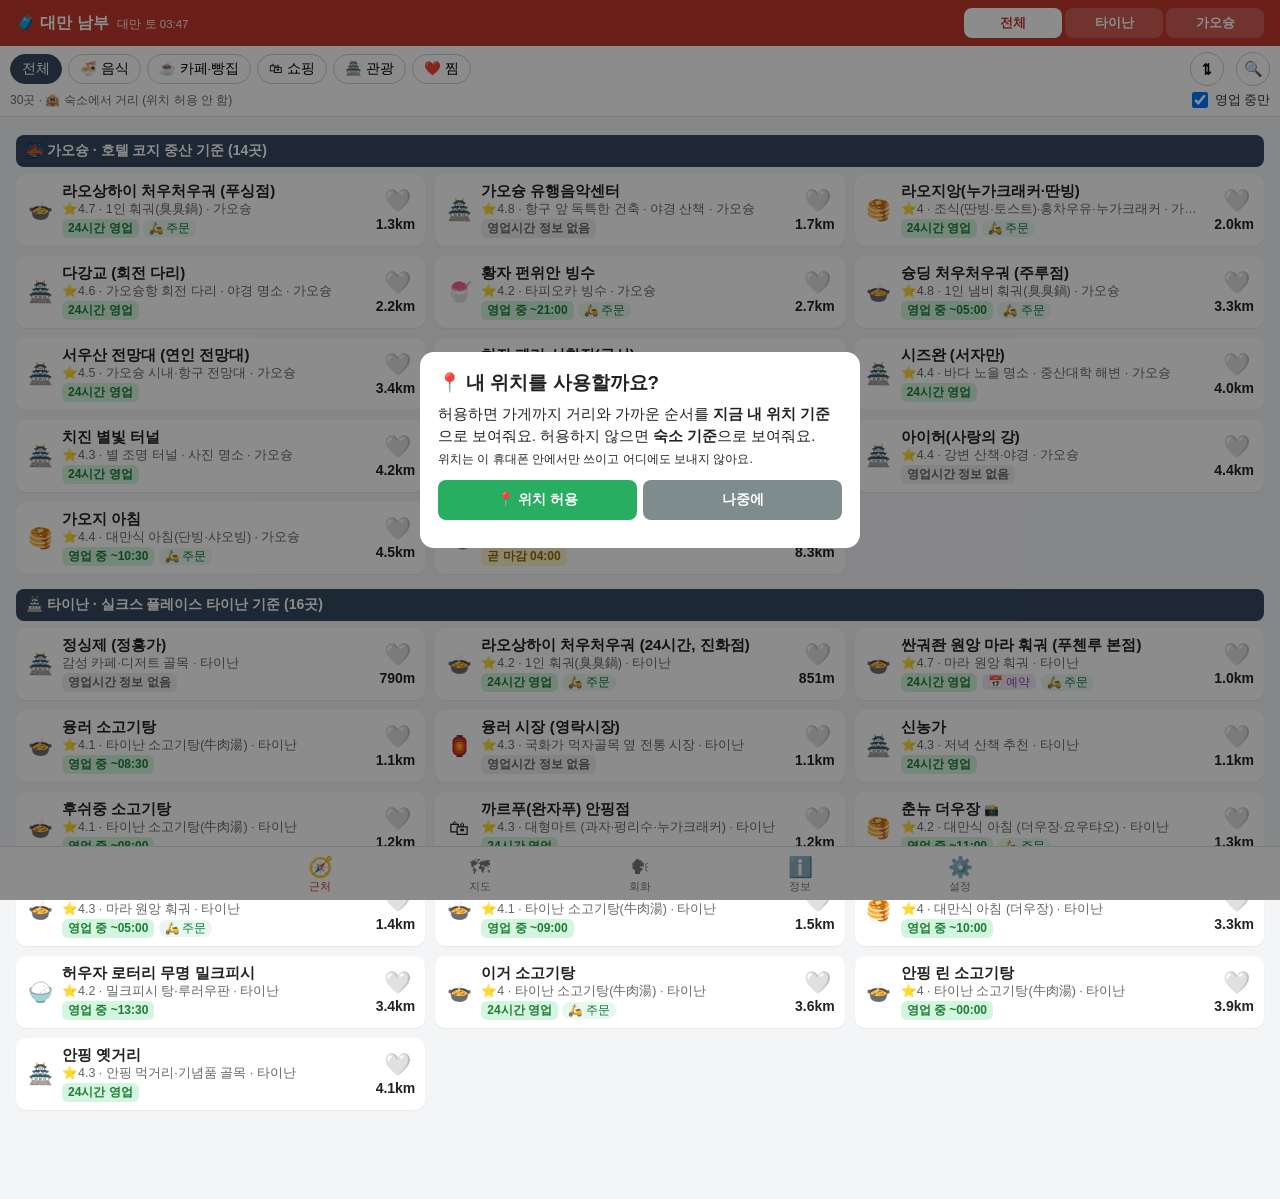
<file: index.html>
<!doctype html>
<html lang="ko">
<head>
<meta charset="utf-8">
<meta name="viewport" content="width=device-width, initial-scale=1, viewport-fit=cover">
<meta name="theme-color" content="#c0392b">
<meta name="robots" content="noindex, nofollow">
<title>대만 남부 여행 (타이난·가오슝)</title>
<link rel="manifest" href="manifest.json">
<link rel="icon" href="icon-192.png">
<link rel="apple-touch-icon" href="icon-192.png">
<link rel="stylesheet" href="lib/leaflet.css?v=202611130543">
<link rel="stylesheet" href="style.css?v=202611130543">
</head>
<body>
<header id="top">
  <div class="toprow">
    <div class="title">🧳 대만 남부 <small id="clock"></small></div>
    <div class="seg" id="citySeg"><button data-city="전체" class="on">전체</button><button data-city="타이난">타이난</button><button data-city="가오슝">가오슝</button></div>
  </div>
  <div class="controls">
    <div class="chiprow">
      <div class="chips" id="typeChips">
        <button data-t="all" class="on">전체</button><button data-t="food">🍜 음식</button><button data-t="cafe">☕ 카페·빵집</button>
        <button data-t="shop">🛍 쇼핑</button><button data-t="sight">🏯 관광</button><button data-t="fav">❤️ 찜</button>
      </div>
      <button id="sortBtn" class="icon sortbtn" aria-label="정렬·필터">⇅</button><button id="qBtn" class="icon" aria-label="검색">🔍</button>
    </div>
    <input id="q" type="search" class="hidden" placeholder="가게 이름·음식 검색 (한글/중문)">
    <div class="row2">
      <button id="subSel" class="subsel hidden" aria-label="세부 종류 고르기"></button>
      <div class="refline" id="refline"></div>
      <label class="sw mini"><input type="checkbox" id="openOnly" checked><span>영업 중만</span></label>
    </div>
  </div>
</header>

<main>
  <!-- 근처 -->
  <section id="tab-near" class="tab on">
    <div id="list"></div>
  </section>

  <!-- 지도 -->
  <section id="tab-map" class="tab"><div id="map"></div><div id="gmap" class="hidden"></div><button id="mapSwitch" class="mapsw">🇰🇷 구글 지도로 보기</button><button id="locBtn" class="fab">◎</button><div id="routeBar" class="routebar hidden"></div></section>


  <!-- 회화 -->
  <section id="tab-talk" class="tab">
    <h2>🗣 회화 카드</h2>
    <p class="hint" style="margin:0 10px">문장을 누르면 큰 글씨로 보여줘요. 점원·기사님께 화면을 보여주세요.</p>
    <div id="phraseList"></div>
    <div class="card">
      <b>✍ 직접 쓰기 (한국어 → 중국어)</b>
      <textarea id="koText" rows="3" placeholder="예: 이 메뉴에 고기가 들어가나요?"></textarea>
      <button class="btn green" id="papagoBtn">파파고로 번역하기</button>
      <p class="hint">파파고 화면이 열리면서 바로 번역돼요(대만식 번체). 결과를 복사해 아래에 붙여넣고 [크게 보기]를 누르면 큰 글씨로 보여줄 수 있어요.</p>
      <textarea id="zhText" rows="2" placeholder="번역된 중국어 붙여넣기"></textarea>
      <button class="btn dark" id="bigBtn">🔍 크게 보기</button>
    </div>
  </section>

  <!-- 정보 -->
  <section id="tab-info" class="tab"><div id="info">불러오는 중…</div></section>

  <!-- 설정 -->
  <section id="tab-set" class="tab">
    <h2>⚙️ 설정</h2>
    <div class="card">
      <label class="sw big"><input type="checkbox" id="locOn"><span>📍 내 위치 사용</span></label>
      <p class="hint">켜면 가게까지 거리·가까운 순서를 <b>지금 내 위치 기준</b>으로 보여줘요. 꺼져 있거나 위치를 허용하지 않으면 <b>숙소 기준</b>이에요. 타이난·가오슝 밖(출발 전 한국 등)에서는 자동으로 숙소 기준이에요.</p>
      <p class="hint" id="locState"></p>
    </div>
    <div class="card">
      <label class="sw big"><input type="checkbox" id="alertOn"><span>🔔 근처 알림 켜기</span></label>
      <p class="hint">‘📍 내 위치 사용’이 켜져 있을 때 <b id="radiusTxt">300m</b> 안에 <b>지금 영업 중인 곳</b>이 있으면 알려줘요. 같은 곳은 하루 한 번만 알려요.<br>⚠ 웹앱이라 <b>이 화면이 열려 있을 때만</b> 작동해요. 휴대폰 화면이 꺼지면 멈춰요.</p>
      <div class="setrow">반경
        <select id="radius"><option value="200">200m</option><option value="300" selected>300m</option><option value="500">500m</option></select>
      </div>
      <div class="setrow">알림 받을 종류</div>
      <label class="sw"><input type="checkbox" class="atype" value="food" checked><span>🍜 음식점</span></label>
      <label class="sw"><input type="checkbox" class="atype" value="cafe" checked><span>☕ 카페·디저트·빵집</span></label>
      <label class="sw"><input type="checkbox" class="atype" value="shop" checked><span>🛍 쇼핑·기념품</span></label>
      <label class="sw"><input type="checkbox" class="atype" value="sight" checked><span>🏯 관광지·야시장</span></label>
      <label class="sw"><input type="checkbox" id="wakeOn"><span>💡 화면 켜두기 (알림 계속 받기, 배터리 소모 큼)</span></label>
      <button id="testAlert" class="btn">테스트 알림 보내기</button>
      <p class="hint" id="permState"></p>
    </div>
    <div class="card">
      <b>🗺 지도</b>
      <div class="seg2" id="mapSeg"><button data-m="osm">무료 지도 (기본)</button><button data-m="google">구글 지도 (한국어)</button></div>
      <p class="hint" id="keyState"></p>
      <label class="sw"><input type="checkbox" id="poiOn"><span>주변 가게·건물도 표시 (누르면 이름·주소, 구글맵 연결)</span></label>
      <p class="hint">지도 탭은 항상 <b>무료 지도</b>로 열려요(사용량 0). 지도 왼쪽 위 <b>[🇰🇷 구글 지도로 보기]</b>를 누를 때만 구글 지도를 불러오고, 앱을 켜 둔 동안은 처음 한 번만 사용량이 생겨요(무료 범위 안). '주변 가게·건물 표시'는 구글 지도에서 적용돼요.</p>
    </div>
    <div class="card">
      <b>⏱ 미리보기 시각</b>
      <p class="hint">여행 전에 "그 시간에 어디가 열려 있나" 미리 볼 때만 바꾸세요. 여행 중에는 <b>지금</b>으로 두세요.</p>
      <select id="when" class="full"></select>
    </div>
    <div class="card">
      <b>🔠 글씨 크기</b>
      <div class="seg2" id="fontSeg"><button data-z="0.9">작게</button><button data-z="1">보통</button><button data-z="1.15">크게</button><button data-z="1.3">아주 크게</button></div>
      <p class="hint">화면은 두 손가락으로 벌리면 확대, 오므리면 축소돼요.</p>
    </div>
    <div class="card">
      <b>홈 화면에 추가</b>
      <p class="hint">안드로이드 크롬: 오른쪽 위 ⋮ → <b>홈 화면에 추가</b>(또는 앱 설치). 아이패드 사파리: 공유 버튼 → <b>홈 화면에 추가</b>. 한 번 열어두면 인터넷이 약해도 가게 정보는 볼 수 있어요(지도 배경은 인터넷 필요).</p>
    </div>
    <div class="card">
      <button id="resetAlerted" class="btn gray">오늘 받은 알림 기록 지우기</button>
      <p class="hint">데이터 기준: <span id="built"></span> (구글맵 영업상태·영업시간 확인) · 대만 식당은 부정기 휴무가 잦으니 방문 전 [구글맵 열기]로 한 번 더 확인하세요.</p>
    </div>
  </section>
</main>

<nav id="tabs">
  <button data-tab="near" class="on">🧭<span>근처</span></button>
  <button data-tab="map">🗺<span>지도</span></button>
  <button data-tab="talk">🗣<span>회화</span></button>
  <button data-tab="info">ℹ️<span>정보</span></button>
  <button data-tab="set">⚙️<span>설정</span></button>
</nav>

<div id="sheet" class="sheet hidden"><div class="sheet-in" id="sheetIn"></div></div>
<div id="taxi" class="taxi hidden"></div>
<div id="toast" class="toast hidden"></div>
<div id="locAsk" class="locAsk hidden"></div>
<div id="keyAsk" class="locAsk hidden"></div>
<button id="toTop" class="totop hidden" aria-label="맨 위로">⬆</button>
<div id="sortMenu" class="submenu hidden"><div class="subbox"></div></div>
<div id="subMenu" class="submenu hidden"><div class="subbox"></div></div>

<script src="lib/leaflet.js?v=202611130543"></script>
<script src="config.js?v=202611130543"></script>
<script src="phrases.js?v=202611130543"></script>
<script src="data.js?v=202611130543"></script>
<script src="app.js?v=202611130543"></script>
</body>
</html>
</file>
<file: lib/leaflet.css>
/* required styles */

.leaflet-pane,
.leaflet-tile,
.leaflet-marker-icon,
.leaflet-marker-shadow,
.leaflet-tile-container,
.leaflet-pane > svg,
.leaflet-pane > canvas,
.leaflet-zoom-box,
.leaflet-image-layer,
.leaflet-layer {
	position: absolute;
	left: 0;
	top: 0;
	}
.leaflet-container {
	overflow: hidden;
	}
.leaflet-tile,
.leaflet-marker-icon,
.leaflet-marker-shadow {
	-webkit-user-select: none;
	   -moz-user-select: none;
	        user-select: none;
	  -webkit-user-drag: none;
	}
/* Prevents IE11 from highlighting tiles in blue */
.leaflet-tile::selection {
	background: transparent;
}
/* Safari renders non-retina tile on retina better with this, but Chrome is worse */
.leaflet-safari .leaflet-tile {
	image-rendering: -webkit-optimize-contrast;
	}
/* hack that prevents hw layers "stretching" when loading new tiles */
.leaflet-safari .leaflet-tile-container {
	width: 1600px;
	height: 1600px;
	-webkit-transform-origin: 0 0;
	}
.leaflet-marker-icon,
.leaflet-marker-shadow {
	display: block;
	}
/* .leaflet-container svg: reset svg max-width decleration shipped in Joomla! (joomla.org) 3.x */
/* .leaflet-container img: map is broken in FF if you have max-width: 100% on tiles */
.leaflet-container .leaflet-overlay-pane svg {
	max-width: none !important;
	max-height: none !important;
	}
.leaflet-container .leaflet-marker-pane img,
.leaflet-container .leaflet-shadow-pane img,
.leaflet-container .leaflet-tile-pane img,
.leaflet-container img.leaflet-image-layer,
.leaflet-container .leaflet-tile {
	max-width: none !important;
	max-height: none !important;
	width: auto;
	padding: 0;
	}

.leaflet-container img.leaflet-tile {
	/* See: https://bugs.chromium.org/p/chromium/issues/detail?id=600120 */
	mix-blend-mode: plus-lighter;
}

.leaflet-container.leaflet-touch-zoom {
	-ms-touch-action: pan-x pan-y;
	touch-action: pan-x pan-y;
	}
.leaflet-container.leaflet-touch-drag {
	-ms-touch-action: pinch-zoom;
	/* Fallback for FF which doesn't support pinch-zoom */
	touch-action: none;
	touch-action: pinch-zoom;
}
.leaflet-container.leaflet-touch-drag.leaflet-touch-zoom {
	-ms-touch-action: none;
	touch-action: none;
}
.leaflet-container {
	-webkit-tap-highlight-color: transparent;
}
.leaflet-container a {
	-webkit-tap-highlight-color: rgba(51, 181, 229, 0.4);
}
.leaflet-tile {
	filter: inherit;
	visibility: hidden;
	}
.leaflet-tile-loaded {
	visibility: inherit;
	}
.leaflet-zoom-box {
	width: 0;
	height: 0;
	-moz-box-sizing: border-box;
	     box-sizing: border-box;
	z-index: 800;
	}
/* workaround for https://bugzilla.mozilla.org/show_bug.cgi?id=888319 */
.leaflet-overlay-pane svg {
	-moz-user-select: none;
	}

.leaflet-pane         { z-index: 400; }

.leaflet-tile-pane    { z-index: 200; }
.leaflet-overlay-pane { z-index: 400; }
.leaflet-shadow-pane  { z-index: 500; }
.leaflet-marker-pane  { z-index: 600; }
.leaflet-tooltip-pane   { z-index: 650; }
.leaflet-popup-pane   { z-index: 700; }

.leaflet-map-pane canvas { z-index: 100; }
.leaflet-map-pane svg    { z-index: 200; }

.leaflet-vml-shape {
	width: 1px;
	height: 1px;
	}
.lvml {
	behavior: url(#default#VML);
	display: inline-block;
	position: absolute;
	}


/* control positioning */

.leaflet-control {
	position: relative;
	z-index: 800;
	pointer-events: visiblePainted; /* IE 9-10 doesn't have auto */
	pointer-events: auto;
	}
.leaflet-top,
.leaflet-bottom {
	position: absolute;
	z-index: 1000;
	pointer-events: none;
	}
.leaflet-top {
	top: 0;
	}
.leaflet-right {
	right: 0;
	}
.leaflet-bottom {
	bottom: 0;
	}
.leaflet-left {
	left: 0;
	}
.leaflet-control {
	float: left;
	clear: both;
	}
.leaflet-right .leaflet-control {
	float: right;
	}
.leaflet-top .leaflet-control {
	margin-top: 10px;
	}
.leaflet-bottom .leaflet-control {
	margin-bottom: 10px;
	}
.leaflet-left .leaflet-control {
	margin-left: 10px;
	}
.leaflet-right .leaflet-control {
	margin-right: 10px;
	}


/* zoom and fade animations */

.leaflet-fade-anim .leaflet-popup {
	opacity: 0;
	-webkit-transition: opacity 0.2s linear;
	   -moz-transition: opacity 0.2s linear;
	        transition: opacity 0.2s linear;
	}
.leaflet-fade-anim .leaflet-map-pane .leaflet-popup {
	opacity: 1;
	}
.leaflet-zoom-animated {
	-webkit-transform-origin: 0 0;
	    -ms-transform-origin: 0 0;
	        transform-origin: 0 0;
	}
svg.leaflet-zoom-animated {
	will-change: transform;
}

.leaflet-zoom-anim .leaflet-zoom-animated {
	-webkit-transition: -webkit-transform 0.25s cubic-bezier(0,0,0.25,1);
	   -moz-transition:    -moz-transform 0.25s cubic-bezier(0,0,0.25,1);
	        transition:         transform 0.25s cubic-bezier(0,0,0.25,1);
	}
.leaflet-zoom-anim .leaflet-tile,
.leaflet-pan-anim .leaflet-tile {
	-webkit-transition: none;
	   -moz-transition: none;
	        transition: none;
	}

.leaflet-zoom-anim .leaflet-zoom-hide {
	visibility: hidden;
	}


/* cursors */

.leaflet-interactive {
	cursor: pointer;
	}
.leaflet-grab {
	cursor: -webkit-grab;
	cursor:    -moz-grab;
	cursor:         grab;
	}
.leaflet-crosshair,
.leaflet-crosshair .leaflet-interactive {
	cursor: crosshair;
	}
.leaflet-popup-pane,
.leaflet-control {
	cursor: auto;
	}
.leaflet-dragging .leaflet-grab,
.leaflet-dragging .leaflet-grab .leaflet-interactive,
.leaflet-dragging .leaflet-marker-draggable {
	cursor: move;
	cursor: -webkit-grabbing;
	cursor:    -moz-grabbing;
	cursor:         grabbing;
	}

/* marker & overlays interactivity */
.leaflet-marker-icon,
.leaflet-marker-shadow,
.leaflet-image-layer,
.leaflet-pane > svg path,
.leaflet-tile-container {
	pointer-events: none;
	}

.leaflet-marker-icon.leaflet-interactive,
.leaflet-image-layer.leaflet-interactive,
.leaflet-pane > svg path.leaflet-interactive,
svg.leaflet-image-layer.leaflet-interactive path {
	pointer-events: visiblePainted; /* IE 9-10 doesn't have auto */
	pointer-events: auto;
	}

/* visual tweaks */

.leaflet-container {
	background: #ddd;
	outline-offset: 1px;
	}
.leaflet-container a {
	color: #0078A8;
	}
.leaflet-zoom-box {
	border: 2px dotted #38f;
	background: rgba(255,255,255,0.5);
	}


/* general typography */
.leaflet-container {
	font-family: "Helvetica Neue", Arial, Helvetica, sans-serif;
	font-size: 12px;
	font-size: 0.75rem;
	line-height: 1.5;
	}


/* general toolbar styles */

.leaflet-bar {
	box-shadow: 0 1px 5px rgba(0,0,0,0.65);
	border-radius: 4px;
	}
.leaflet-bar a {
	background-color: #fff;
	border-bottom: 1px solid #ccc;
	width: 26px;
	height: 26px;
	line-height: 26px;
	display: block;
	text-align: center;
	text-decoration: none;
	color: black;
	}
.leaflet-bar a,
.leaflet-control-layers-toggle {
	background-position: 50% 50%;
	background-repeat: no-repeat;
	display: block;
	}
.leaflet-bar a:hover,
.leaflet-bar a:focus {
	background-color: #f4f4f4;
	}
.leaflet-bar a:first-child {
	border-top-left-radius: 4px;
	border-top-right-radius: 4px;
	}
.leaflet-bar a:last-child {
	border-bottom-left-radius: 4px;
	border-bottom-right-radius: 4px;
	border-bottom: none;
	}
.leaflet-bar a.leaflet-disabled {
	cursor: default;
	background-color: #f4f4f4;
	color: #bbb;
	}

.leaflet-touch .leaflet-bar a {
	width: 30px;
	height: 30px;
	line-height: 30px;
	}
.leaflet-touch .leaflet-bar a:first-child {
	border-top-left-radius: 2px;
	border-top-right-radius: 2px;
	}
.leaflet-touch .leaflet-bar a:last-child {
	border-bottom-left-radius: 2px;
	border-bottom-right-radius: 2px;
	}

/* zoom control */

.leaflet-control-zoom-in,
.leaflet-control-zoom-out {
	font: bold 18px 'Lucida Console', Monaco, monospace;
	text-indent: 1px;
	}

.leaflet-touch .leaflet-control-zoom-in, .leaflet-touch .leaflet-control-zoom-out  {
	font-size: 22px;
	}


/* layers control */

.leaflet-control-layers {
	box-shadow: 0 1px 5px rgba(0,0,0,0.4);
	background: #fff;
	border-radius: 5px;
	}
.leaflet-control-layers-toggle {
	background-image: url(images/layers.png);
	width: 36px;
	height: 36px;
	}
.leaflet-retina .leaflet-control-layers-toggle {
	background-image: url(images/layers-2x.png);
	background-size: 26px 26px;
	}
.leaflet-touch .leaflet-control-layers-toggle {
	width: 44px;
	height: 44px;
	}
.leaflet-control-layers .leaflet-control-layers-list,
.leaflet-control-layers-expanded .leaflet-control-layers-toggle {
	display: none;
	}
.leaflet-control-layers-expanded .leaflet-control-layers-list {
	display: block;
	position: relative;
	}
.leaflet-control-layers-expanded {
	padding: 6px 10px 6px 6px;
	color: #333;
	background: #fff;
	}
.leaflet-control-layers-scrollbar {
	overflow-y: scroll;
	overflow-x: hidden;
	padding-right: 5px;
	}
.leaflet-control-layers-selector {
	margin-top: 2px;
	position: relative;
	top: 1px;
	}
.leaflet-control-layers label {
	display: block;
	font-size: 13px;
	font-size: 1.08333em;
	}
.leaflet-control-layers-separator {
	height: 0;
	border-top: 1px solid #ddd;
	margin: 5px -10px 5px -6px;
	}

/* Default icon URLs */
.leaflet-default-icon-path { /* used only in path-guessing heuristic, see L.Icon.Default */
	background-image: url(images/marker-icon.png);
	}


/* attribution and scale controls */

.leaflet-container .leaflet-control-attribution {
	background: #fff;
	background: rgba(255, 255, 255, 0.8);
	margin: 0;
	}
.leaflet-control-attribution,
.leaflet-control-scale-line {
	padding: 0 5px;
	color: #333;
	line-height: 1.4;
	}
.leaflet-control-attribution a {
	text-decoration: none;
	}
.leaflet-control-attribution a:hover,
.leaflet-control-attribution a:focus {
	text-decoration: underline;
	}
.leaflet-attribution-flag {
	display: inline !important;
	vertical-align: baseline !important;
	width: 1em;
	height: 0.6669em;
	}
.leaflet-left .leaflet-control-scale {
	margin-left: 5px;
	}
.leaflet-bottom .leaflet-control-scale {
	margin-bottom: 5px;
	}
.leaflet-control-scale-line {
	border: 2px solid #777;
	border-top: none;
	line-height: 1.1;
	padding: 2px 5px 1px;
	white-space: nowrap;
	-moz-box-sizing: border-box;
	     box-sizing: border-box;
	background: rgba(255, 255, 255, 0.8);
	text-shadow: 1px 1px #fff;
	}
.leaflet-control-scale-line:not(:first-child) {
	border-top: 2px solid #777;
	border-bottom: none;
	margin-top: -2px;
	}
.leaflet-control-scale-line:not(:first-child):not(:last-child) {
	border-bottom: 2px solid #777;
	}

.leaflet-touch .leaflet-control-attribution,
.leaflet-touch .leaflet-control-layers,
.leaflet-touch .leaflet-bar {
	box-shadow: none;
	}
.leaflet-touch .leaflet-control-layers,
.leaflet-touch .leaflet-bar {
	border: 2px solid rgba(0,0,0,0.2);
	background-clip: padding-box;
	}


/* popup */

.leaflet-popup {
	position: absolute;
	text-align: center;
	margin-bottom: 20px;
	}
.leaflet-popup-content-wrapper {
	padding: 1px;
	text-align: left;
	border-radius: 12px;
	}
.leaflet-popup-content {
	margin: 13px 24px 13px 20px;
	line-height: 1.3;
	font-size: 13px;
	font-size: 1.08333em;
	min-height: 1px;
	}
.leaflet-popup-content p {
	margin: 17px 0;
	margin: 1.3em 0;
	}
.leaflet-popup-tip-container {
	width: 40px;
	height: 20px;
	position: absolute;
	left: 50%;
	margin-top: -1px;
	margin-left: -20px;
	overflow: hidden;
	pointer-events: none;
	}
.leaflet-popup-tip {
	width: 17px;
	height: 17px;
	padding: 1px;

	margin: -10px auto 0;
	pointer-events: auto;

	-webkit-transform: rotate(45deg);
	   -moz-transform: rotate(45deg);
	    -ms-transform: rotate(45deg);
	        transform: rotate(45deg);
	}
.leaflet-popup-content-wrapper,
.leaflet-popup-tip {
	background: white;
	color: #333;
	box-shadow: 0 3px 14px rgba(0,0,0,0.4);
	}
.leaflet-container a.leaflet-popup-close-button {
	position: absolute;
	top: 0;
	right: 0;
	border: none;
	text-align: center;
	width: 24px;
	height: 24px;
	font: 16px/24px Tahoma, Verdana, sans-serif;
	color: #757575;
	text-decoration: none;
	background: transparent;
	}
.leaflet-container a.leaflet-popup-close-button:hover,
.leaflet-container a.leaflet-popup-close-button:focus {
	color: #585858;
	}
.leaflet-popup-scrolled {
	overflow: auto;
	}

.leaflet-oldie .leaflet-popup-content-wrapper {
	-ms-zoom: 1;
	}
.leaflet-oldie .leaflet-popup-tip {
	width: 24px;
	margin: 0 auto;

	-ms-filter: "progid:DXImageTransform.Microsoft.Matrix(M11=0.70710678, M12=0.70710678, M21=-0.70710678, M22=0.70710678)";
	filter: progid:DXImageTransform.Microsoft.Matrix(M11=0.70710678, M12=0.70710678, M21=-0.70710678, M22=0.70710678);
	}

.leaflet-oldie .leaflet-control-zoom,
.leaflet-oldie .leaflet-control-layers,
.leaflet-oldie .leaflet-popup-content-wrapper,
.leaflet-oldie .leaflet-popup-tip {
	border: 1px solid #999;
	}


/* div icon */

.leaflet-div-icon {
	background: #fff;
	border: 1px solid #666;
	}


/* Tooltip */
/* Base styles for the element that has a tooltip */
.leaflet-tooltip {
	position: absolute;
	padding: 6px;
	background-color: #fff;
	border: 1px solid #fff;
	border-radius: 3px;
	color: #222;
	white-space: nowrap;
	-webkit-user-select: none;
	-moz-user-select: none;
	-ms-user-select: none;
	user-select: none;
	pointer-events: none;
	box-shadow: 0 1px 3px rgba(0,0,0,0.4);
	}
.leaflet-tooltip.leaflet-interactive {
	cursor: pointer;
	pointer-events: auto;
	}
.leaflet-tooltip-top:before,
.leaflet-tooltip-bottom:before,
.leaflet-tooltip-left:before,
.leaflet-tooltip-right:before {
	position: absolute;
	pointer-events: none;
	border: 6px solid transparent;
	background: transparent;
	content: "";
	}

/* Directions */

.leaflet-tooltip-bottom {
	margin-top: 6px;
}
.leaflet-tooltip-top {
	margin-top: -6px;
}
.leaflet-tooltip-bottom:before,
.leaflet-tooltip-top:before {
	left: 50%;
	margin-left: -6px;
	}
.leaflet-tooltip-top:before {
	bottom: 0;
	margin-bottom: -12px;
	border-top-color: #fff;
	}
.leaflet-tooltip-bottom:before {
	top: 0;
	margin-top: -12px;
	margin-left: -6px;
	border-bottom-color: #fff;
	}
.leaflet-tooltip-left {
	margin-left: -6px;
}
.leaflet-tooltip-right {
	margin-left: 6px;
}
.leaflet-tooltip-left:before,
.leaflet-tooltip-right:before {
	top: 50%;
	margin-top: -6px;
	}
.leaflet-tooltip-left:before {
	right: 0;
	margin-right: -12px;
	border-left-color: #fff;
	}
.leaflet-tooltip-right:before {
	left: 0;
	margin-left: -12px;
	border-right-color: #fff;
	}

/* Printing */

@media print {
	/* Prevent printers from removing background-images of controls. */
	.leaflet-control {
		-webkit-print-color-adjust: exact;
		print-color-adjust: exact;
		}
	}
</file>
<file: style.css>
* { box-sizing: border-box; -webkit-tap-highlight-color: transparent; }
html, body { margin: 0; height: 100%; }
body { font-family: -apple-system, "Malgun Gothic", "Apple SD Gothic Neo", "Noto Sans KR", sans-serif; font-size: 15px; color: #222; background: #f4f5f7; }
header { position: sticky; top: 0; z-index: 50; background: #c0392b; color: #fff; padding: 8px 10px 6px; padding-top: calc(8px + env(safe-area-inset-top)); }
.title { font-weight: 700; font-size: 17px; }
.title small { font-weight: 400; font-size: 12px; opacity: .9; margin-left: 6px; }
.seg { display: flex; gap: 4px; margin-top: 6px; }
.seg button { flex: 1; border: 0; border-radius: 8px; padding: 7px 0; background: rgba(255,255,255,.18); color: #fff; font-size: 14px; font-weight: 600; }
.seg button.on { background: #fff; color: #c0392b; }
main { padding-bottom: 76px; }
.tab { display: none; }
.tab.on { display: block; }
.controls { background: #fff; padding: 8px 10px; border-bottom: 1px solid #e3e3e3; position: sticky; top: 86px; z-index: 40; }
#q { width: 100%; font-size: 15px; padding: 9px 10px; border: 1px solid #ccc; border-radius: 8px; }
.chips { display: flex; gap: 6px; overflow-x: auto; padding: 8px 0 4px; scrollbar-width: none; }
.chips::-webkit-scrollbar { display: none; }
.chips button { flex: 0 0 auto; border: 1px solid #ccc; background: #fff; border-radius: 16px; padding: 6px 11px; font-size: 13.5px; }
.chips button.on { background: #34495e; color: #fff; border-color: #34495e; }
.row2 { display: flex; align-items: center; justify-content: space-between; gap: 8px; }
.row2 select { font-size: 13.5px; padding: 6px; border-radius: 8px; border: 1px solid #ccc; max-width: 62%; }
.refline { font-size: 12px; color: #666; margin-top: 4px; }
.sw { display: flex; align-items: center; gap: 6px; font-size: 14px; padding: 4px 0; }
.sw input { width: 20px; height: 20px; }
.sw.big { font-size: 17px; font-weight: 700; }
#list, #favList { padding: 6px 8px; }
.item { display: flex; gap: 10px; align-items: center; background: #fff; border-radius: 10px; padding: 10px; margin: 6px 0; box-shadow: 0 1px 2px rgba(0,0,0,.06); }
.item .ic { font-size: 22px; width: 32px; text-align: center; }
.item .tx { flex: 1; min-width: 0; }
.item .nm { font-weight: 700; font-size: 15.5px; }
.item .sub { font-size: 12.5px; color: #666; white-space: nowrap; overflow: hidden; text-overflow: ellipsis; }
.item .rt { text-align: right; font-size: 12.5px; white-space: nowrap; }
.item .dist { font-weight: 700; font-size: 14px; }
.st { display: inline-block; padding: 1px 6px; border-radius: 6px; font-size: 12px; font-weight: 600; }
.st.open { background: #d4f5df; color: #1e7e34; } .st.closing { background: #fff3cd; color: #8a6d00; }
.st.later { background: #e8f0fe; color: #1a5fb4; } .st.closed { background: #f9d0cc; color: #a12b1f; } .st.unknown { background: #eee; color: #666; }
.empty { text-align: center; color: #888; padding: 30px 10px; }
#map { position: fixed; top: 86px; bottom: 64px; left: 0; right: 0; }
.fab { position: fixed; right: 14px; bottom: 82px; z-index: 500; width: 48px; height: 48px; border-radius: 24px; border: 0; background: #fff; box-shadow: 0 2px 6px rgba(0,0,0,.3); font-size: 22px; }
nav#tabs { position: fixed; bottom: 0; left: 0; right: 0; z-index: 60; display: flex; background: #fff; border-top: 1px solid #ddd; padding-bottom: env(safe-area-inset-bottom); }
nav#tabs button { flex: 1; border: 0; background: none; padding: 8px 0 6px; font-size: 20px; color: #777; }
nav#tabs button span { display: block; font-size: 11px; }
nav#tabs button.on { color: #c0392b; }
h2 { font-size: 17px; margin: 12px 10px 6px; }
.card { background: #fff; margin: 8px; padding: 12px; border-radius: 10px; }
.hint { font-size: 12.5px; color: #666; line-height: 1.5; }
.setrow { margin: 8px 0 2px; font-weight: 600; display: flex; align-items: center; gap: 8px; }
.btn { display: block; width: 100%; margin-top: 10px; padding: 11px; border: 0; border-radius: 8px; background: #1a73e8; color: #fff; font-size: 15px; font-weight: 700; text-align: center; text-decoration: none; }
.btn.gray { background: #7f8c8d; } .btn.green { background: #27ae60; } .btn.dark { background: #34495e; }
/* 상세 시트 */
.sheet { position: fixed; inset: 0; z-index: 900; background: rgba(0,0,0,.4); display: flex; align-items: flex-end; }
.sheet.hidden, .taxi.hidden, .toast.hidden { display: none; }
.sheet-in { background: #fff; width: 100%; max-height: 90vh; overflow-y: auto; border-radius: 16px 16px 0 0; padding: 14px 14px calc(20px + env(safe-area-inset-bottom)); }
.sheet .close { float: right; border: 0; background: #eee; border-radius: 16px; width: 32px; height: 32px; font-size: 16px; }
.sheet h3 { margin: 0 0 2px; font-size: 19px; }
.zh { color: #555; font-size: 15px; }
.badges { margin: 6px 0; }
.badge { display: inline-block; background: #34495e; color: #fff; border-radius: 5px; padding: 1px 7px; font-size: 12px; margin: 2px 2px 0 0; }
.badge.mic { background: #b8860b; } .badge.hi { background: #e67e22; } .badge.cf { background: #7f8c8d; }
.btnrow { display: flex; gap: 6px; margin: 10px 0; }
.btnrow .btn { margin-top: 0; padding: 11px 4px; font-size: 14px; }
.addr { font-size: 17px; font-weight: 700; background: #f4f4f4; padding: 8px; border-radius: 8px; margin: 4px 0; }
.kv { margin: 8px 0; font-size: 14px; line-height: 1.5; }
.kv b { display: block; font-size: 12.5px; color: #555; }
table.days, table.menu { width: 100%; border-collapse: collapse; margin: 6px 0; font-size: 13px; }
table.days td, table.menu td, table.menu th { border: 1px solid #e3e3e3; padding: 5px; vertical-align: top; }
table.menu th { background: #f4f4f4; text-align: left; }
td.on { background: #e9f9ee; } td.off { background: #fdecea; } td.tw { background: #fff8e1; }
.taxi { position: fixed; inset: 0; z-index: 1000; background: #fff; display: flex; flex-direction: column; align-items: center; justify-content: center; padding: 20px; text-align: center; }
.taxi .big { font-size: 34px; font-weight: 800; line-height: 1.4; word-break: break-all; }
.taxi .nm { font-size: 26px; margin-bottom: 18px; color: #c0392b; font-weight: 700; }
.toast { position: fixed; left: 10px; right: 10px; bottom: 78px; z-index: 950; background: #222; color: #fff; padding: 12px; border-radius: 10px; font-size: 14px; box-shadow: 0 4px 12px rgba(0,0,0,.3); }
#info { padding: 4px 12px 20px; font-size: 14px; line-height: 1.55; background: #fff; }
#info h1 { font-size: 18px; color: #fff; background: #c0392b; padding: 8px 10px; border-radius: 8px; margin: 18px 0 8px; }
#info h2 { font-size: 16px; color: #c0392b; margin: 14px 0 6px; }
#info table { width: 100%; border-collapse: collapse; font-size: 13px; }
#info th, #info td { border: 1px solid #ddd; padding: 5px; vertical-align: top; text-align: left; }
#info th { background: #f4f4f4; }
#info .two > div { margin-bottom: 8px; }
#info .note { background: #fff8e1; border-left: 4px solid #f39c12; padding: 8px; border-radius: 4px; }
#info .warn { background: #fdecea; border-left: 4px solid #c0392b; padding: 8px; border-radius: 4px; }
#info .ok { background: #eafaf1; border-left: 4px solid #27ae60; padding: 8px; border-radius: 4px; }
#info ul.chk { list-style: none; padding-left: 2px; } #info ul.chk li:before { content: "☐ "; }
#info .pgrid, #info .pc img { display: none; }
.leaflet-popup-content { font-size: 14px; }
.mk { width: 26px; height: 26px; border-radius: 13px; border: 2px solid #fff; box-shadow: 0 1px 3px rgba(0,0,0,.4); display: flex; align-items: center; justify-content: center; font-size: 13px; }
.me { width: 18px; height: 18px; border-radius: 9px; background: #1a73e8; border: 3px solid #fff; box-shadow: 0 0 0 6px rgba(26,115,232,.25); }

.seg2 { display: flex; gap: 4px; margin-top: 6px; }
.seg2 button { flex: 1; border: 1px solid #ccc; background: #fff; border-radius: 8px; padding: 9px 0; font-size: 14px; }
.seg2 button.on { background: #c0392b; color: #fff; border-color: #c0392b; }

/* 상단 높이에 맞춰 고정 영역 위치 조정 (JS가 --hh 설정) */
.controls { top: var(--hh, 86px); }
#map { top: var(--hh, 86px); }
.seg button, .chips button, nav#tabs button { min-width: 0; }
.item .tx { overflow: hidden; }
.item .nm { overflow: hidden; text-overflow: ellipsis; }

/* 태블릿: 세로 2열, 가로 3열 / 상세 카드는 가운데 창 */
@media (min-width: 700px) {
  body { font-size: 16px; }
  header { padding-left: 16px; padding-right: 16px; }
  .seg { max-width: 560px; }
  .controls { padding: 10px 16px; }
  #q { max-width: 560px; }
  #list, #favList { display: grid; grid-template-columns: 1fr 1fr; gap: 0 10px; padding: 8px 16px; }
  .sheet { align-items: center; justify-content: center; }
  .sheet-in { max-width: 640px; border-radius: 16px; max-height: 86vh; }
  .card, #info { max-width: 820px; margin-left: auto; margin-right: auto; }
  nav#tabs { justify-content: center; }
  nav#tabs button { max-width: 160px; }
  .toast { max-width: 520px; margin: 0 auto; }
}
@media (min-width: 1100px) {
  #list, #favList { grid-template-columns: 1fr 1fr 1fr; }
}

.sec { grid-column: 1 / -1; font-weight: 700; color: #fff; background: #34495e; border-radius: 8px; padding: 7px 10px; margin: 10px 0 2px; font-size: 14px; }

#q.hidden { display: none; }
#q { margin-top: 6px; }
.icon { border: 1px solid #ccc; background: #fff; border-radius: 18px; width: 38px; height: 34px; font-size: 16px; }
.preview { margin-top: 4px; background: #fff3cd; color: #8a6d00; padding: 4px 8px; border-radius: 6px; font-weight: 600; }
select.full { width: 100%; font-size: 15px; padding: 9px; border-radius: 8px; border: 1px solid #ccc; margin-top: 6px; }

.heart { border: 0; background: none; font-size: 22px; padding: 2px 4px 4px; line-height: 1; }
.item { min-width: 0; }
@media (min-width: 700px) {
  #list, #favList { grid-template-columns: repeat(2, minmax(0, 1fr)); }
}
@media (min-width: 1100px) {
  #list, #favList { grid-template-columns: repeat(3, minmax(0, 1fr)); }
}
#map { position: fixed !important; }

/* 상단 고정: 제목·도시·종류 버튼·영업 중·검색은 스크롤해도 항상 보이게 */
header { position: fixed; top: 0; left: 0; right: 0; padding-bottom: 0; }
header .controls { position: static; background: #fff; color: #222; margin: 8px -10px 0; padding: 6px 10px 6px; border-bottom: 1px solid #e3e3e3; }
main { padding-top: var(--hh, 160px); }
body[data-tab="info"] header .controls, body[data-tab="set"] header .controls { display: none; }
@media (min-width: 700px) { header .controls { margin: 8px -16px 0; padding: 8px 16px; } }

/* 현재 위치 버튼: 확대·축소(오른쪽 가운데)와 구글 로고·문구(맨 아래)를 피해서 오른쪽 아래 */
.fab { right: 12px; bottom: calc(64px + 44px + env(safe-area-inset-bottom)); width: 46px; height: 46px; }
@media (min-width: 700px) { .fab { right: 16px; bottom: calc(64px + 48px + env(safe-area-inset-bottom)); } }

/* 구글 지도 영역(무료 지도와 같은 자리) + 지도 전환 버튼 */
#gmap { position: fixed !important; top: var(--hh, 86px); bottom: 64px; left: 0; right: 0; }
#map.hidden, #gmap.hidden { display: none; }
.mapsw { position: fixed; left: 10px; top: calc(var(--hh, 86px) + 10px); z-index: 500; border: 0; border-radius: 20px; padding: 9px 14px; background: #fff; color: #1a5fb4; font-weight: 700; font-size: 14px; box-shadow: 0 2px 6px rgba(0,0,0,.3); }

.cau { color: #b7791f; font-size: 13px; }
.cauBox { background: #fff8e1; border-left: 4px solid #f39c12; padding: 7px 9px; border-radius: 6px; font-size: 13.5px; margin: 8px 0; }

/* 회화 카드 */
body[data-tab="talk"] header .controls { display: none; }
.pcat { font-weight: 700; margin: 14px 10px 4px; color: #c0392b; }
#phraseList { padding: 0 8px; }
.phr { display: flex; justify-content: space-between; align-items: center; gap: 8px; width: 100%; text-align: left; background: #fff; border: 0; border-radius: 10px; padding: 12px; margin: 5px 0; box-shadow: 0 1px 2px rgba(0,0,0,.06); font-size: 15px; }
.phr .pk { font-weight: 700; } .phr .pz { color: #555; font-size: 15px; }
#tab-talk textarea { width: 100%; font-size: 16px; padding: 9px; border: 1px solid #ccc; border-radius: 8px; margin-top: 8px; }
.taxi .pron { font-size: 20px; color: #1a5fb4; margin: 14px 0 4px; }
.taxi .kor { font-size: 18px; color: #555; margin: 0 0 18px; }
@media (min-width: 700px) { #phraseList { display: grid; grid-template-columns: repeat(2, minmax(0, 1fr)); gap: 0 10px; padding: 0 16px; } .pcat { grid-column: 1 / -1; } }

/* 상단 여백: 회화·정보·설정 화면은 버튼 영역이 없어서 제목이 머리 부분에 붙지 않게 */
#tab-talk, #tab-set { padding-top: 20px; }
#tab-info { padding-top: 12px; }
#tab-talk > h2, #tab-set > h2 { margin-top: 0; font-size: 19px; }
#tab-talk > .hint { margin: 2px 10px 8px !important; padding-bottom: 12px; border-bottom: 1px solid #e3e3e3; }

/* 예약 */
.rsvok { font-size: 12px; color: #8e44ad; background: #f3e8f8; border-radius: 6px; padding: 1px 6px; }
.rsvd { display: inline-block; white-space: nowrap; margin-top: 3px; font-size: 12px; color: #fff; background: #8e44ad; border-radius: 6px; padding: 1px 6px; }
.btn.purple { background: #8e44ad; color: #fff; }
.rsvBox { margin: 4px 0; }
.rsvMine { font-size: 14px; margin: 6px 2px 0; color: #8e44ad; }
.rsvForm { background: #fff; color: #222; border-radius: 14px; padding: 16px; width: min(92vw, 440px); text-align: left; }
.rsvForm h3 { margin: 0 0 6px; }
.rsvForm input { width: 100%; font-size: 16px; padding: 10px; border: 1px solid #ccc; border-radius: 8px; box-sizing: border-box; }
/* 회화·정보·설정: 필터 줄이 숨겨지므로 머리 부분 아래에 여백을 줘서 도시 버튼이 바닥에 붙지 않게 */
body[data-tab="talk"] header, body[data-tab="info"] header, body[data-tab="set"] header { padding-bottom: 10px; }

/* 세분류: 종류 바로가기 줄 + 종류 제목 */
.subjump { grid-column: 1 / -1; display: flex; flex-wrap: wrap; gap: 6px; margin: 6px 0 2px; }
.subjump button { border: 1px solid #d5d8dc; background: #fff; border-radius: 16px; padding: 5px 10px; font-size: 13px; color: #222; }
.subjump button b { color: #c0392b; }
.subsec { grid-column: 1 / -1; font-weight: 700; color: #c0392b; border-bottom: 2px solid #f0c9c4; padding: 6px 4px 4px; margin: 12px 0 4px; font-size: 15px; }
.subsec small { color: #888; font-weight: 400; font-size: 12px; }

/* 위치 허용 안내 */
.locAsk { position: fixed; inset: 0; z-index: 1100; background: rgba(0,0,0,.45); display: flex; align-items: center; justify-content: center; padding: 18px; }
.locBox { background: #fff; border-radius: 14px; padding: 18px; width: min(92vw, 440px); }
.locBox h3 { margin: 0 0 8px; }
.locBox p { font-size: 14.5px; line-height: 1.5; margin: 6px 0; }
.locBox .warn { background: #fdecea; border-radius: 8px; padding: 8px 10px; }
.locAsk.hidden { display: none; }

/* ===== 간소화 디자인 (2026-10-21) ===== */
header .toprow { display: flex; align-items: center; justify-content: space-between; gap: 8px; }
header .title { font-size: 16px; white-space: nowrap; }
header .title small { font-size: 11.5px; opacity: .9; margin-left: 4px; }
header .toprow .seg { margin-top: 0; flex: 0 1 230px; gap: 3px; }
header .toprow .seg button { padding: 6px 0; font-size: 13px; }
header .controls { padding: 4px 10px 5px; }
.chiprow { display: flex; align-items: center; gap: 6px; }
.chiprow .chips { flex: 1; min-width: 0; padding: 4px 0; }
.chiprow #qBtn { flex: 0 0 auto; width: 34px; height: 34px; border: 1px solid #ccc; border-radius: 17px; background: #fff; font-size: 15px; padding: 0; }
.chips button { padding: 5px 11px; font-size: 13.5px; }
.subchips { padding: 2px 0 4px; gap: 5px; }
.subchips button { padding: 3px 9px; font-size: 12.5px; border-color: #e5e7e9; background: #f6f7f8; color: #333; }
.subchips button b { color: #c0392b; font-weight: 700; margin-left: 2px; }
.subchips button.on { background: #fdecea; border-color: #f0b8b0; color: #c0392b; }
header .row2 { margin-top: 1px; }
header .refline { margin-top: 0; font-size: 12px; color: #666; white-space: nowrap; overflow: hidden; text-overflow: ellipsis; min-width: 0; }
.sw.mini { flex: 0 0 auto; font-size: 12.5px; color: #333; padding: 0; gap: 4px; }
.sw.mini input { width: 16px; height: 16px; }
#q { margin: 2px 0 4px; padding: 7px 10px; }
.subjump { display: none; }
.subsec { margin: 10px 0 2px; padding: 4px 4px 3px; font-size: 14px; }
/* 목록 한 줄: 여백을 줄여 더 많이 보이게 */
.item { padding: 8px 10px; margin: 5px 0; gap: 8px; }
.item .ic { font-size: 20px; width: 28px; }
.item .nm { font-size: 15px; }
/* 맨 위로 버튼: 근처 탭에서 아래로 내렸을 때만, 아래 메뉴 바로 위 오른쪽 */
.totop { position: fixed; right: 10px; bottom: calc(68px + env(safe-area-inset-bottom)); z-index: 55; width: 40px; height: 40px; border-radius: 20px; border: 0;
  background: rgba(52,73,94,.88); color: #fff; font-size: 20px; box-shadow: 0 2px 6px rgba(0,0,0,.25); }
.totop.hidden { display: none; }
body:not([data-tab="near"]) .totop { display: none; }
body[data-tab="map"] .subchips { display: none; }
@media (min-width: 700px) { .totop { right: 20px; } header .toprow .seg { flex-basis: 300px; } }

/* 세부 종류 선택 버튼 + 아래에서 올라오는 목록 */
.subsel { flex: 0 1 auto; min-width: 0; max-width: 58%; border: 1px solid #f0b8b0; background: #fdecea; color: #c0392b; border-radius: 14px; padding: 3px 10px;
  font-size: 13px; font-weight: 700; white-space: nowrap; overflow: hidden; text-overflow: ellipsis; }
.subsel b { color: #922b21; margin-left: 2px; }
.subsel.hidden { display: none; }
header .row2 .refline { flex: 1; }
.submenu { position: fixed; inset: 0; z-index: 1050; background: rgba(0,0,0,.35); display: flex; align-items: flex-end; justify-content: center; }
.submenu.hidden { display: none; }
.subbox { background: #fff; width: min(100%, 560px); border-radius: 16px 16px 0 0; padding: 12px 12px calc(12px + env(safe-area-inset-bottom)); max-height: 75vh; overflow-y: auto; }
.subhd { font-weight: 700; font-size: 15px; margin: 2px 4px 8px; }
.subhd small { font-weight: 400; color: #888; font-size: 12px; }
.subbox [data-sub] { display: flex; justify-content: space-between; align-items: center; width: 100%; border: 0; border-bottom: 1px solid #f0f0f0; background: none; padding: 13px 8px; font-size: 16px; text-align: left; }
.subbox [data-sub] b { color: #c0392b; font-size: 14px; }
.subbox [data-sub].on { background: #fdecea; border-radius: 8px; }
.subclose { width: 100%; margin-top: 10px; border: 0; background: #eceff1; border-radius: 10px; padding: 12px; font-size: 15px; }
body[data-tab="map"] .subsel { display: none; }
/* 정보 탭: 추천 동선·운영표 */
#info h3 { font-size: 15.5px; margin: 16px 0 6px; color: #c0392b; }
#info table.route td.tm { width: 54px; font-weight: 700; color: #34495e; white-space: nowrap; vertical-align: top; }
#info table.route td { line-height: 1.6; }
#info a[data-open] { color: #1a5fb4; text-decoration: none; border-bottom: 1px dotted #1a5fb4; }
#info .hr { display: inline-block; font-size: 11.5px; color: #1e7b34; background: #e9f7ee; border-radius: 6px; padding: 0 5px; margin-left: 2px; white-space: nowrap; }
#info .hr.off, #info td.off { color: #b03a2e; background: #fdecea; }
#info .mv { font-size: 12px; color: #777; white-space: nowrap; }
#info .eat { font-size: 13px; margin-top: 4px; color: #444; }
#info table.optab td, #info table.optab th { font-size: 12.5px; }
#info table.optab td:nth-child(n+2) { white-space: nowrap; }
#info table.optab { table-layout: fixed; width: 100%; }
#info table.optab td:nth-child(n+2) { white-space: normal; word-break: keep-all; }
#info table.optab th:first-child, #info table.optab td:first-child { width: 36%; }
#info table { max-width: 100%; }
#info { overflow-wrap: anywhere; }

/* 인플루언서 추천 */
.inflBox { background: #f3e8fd; border-left: 4px solid #8e44ad; border-radius: 8px; padding: 8px 10px; margin: 8px 0; font-size: 13.5px; line-height: 1.5; }
.item .infl { font-size: 12px; }

/* 구글 지도 키 입력 */
#keyAsk.hidden { display: none; }
#keyAsk input { width: 100%; box-sizing: border-box; font-size: 15px; padding: 10px; border: 1px solid #ccc; border-radius: 8px; margin: 6px 0; font-family: monospace; }
#keyAsk .warn.hidden { display: none; }
button.mini { border: 1px solid #ccc; background: #fff; border-radius: 12px; padding: 2px 9px; font-size: 12.5px; margin-left: 2px; }

/* 미쉐린 표시 (평점 옆) */
.item .mic { font-size: 11.5px; font-weight: 700; color: #b03a2e; background: #fdecea; border-radius: 5px; padding: 0 4px; white-space: nowrap; }
.item .mic.sel { color: #6c3483; background: #f3e8fd; }

.fcBox { background: #eaf4fb; border-left: 4px solid #2471a3; border-radius: 8px; padding: 8px 10px; margin: 8px 0; font-size: 13.5px; line-height: 1.5; }

/* 정렬·필터 */
.sortbtn { position: relative; font-weight: 700; }
.sortbtn.on { background: #fdecea; color: #c0392b; border-color: #f5b7b1; }
.sortbtn i { position: absolute; top: -4px; right: -4px; background: #c0392b; color: #fff; font-style: normal; font-size: 10.5px; min-width: 16px; height: 16px; line-height: 16px; border-radius: 8px; text-align: center; }
.subbox [data-sortk], .subbox [data-fltk] { display: flex; justify-content: space-between; align-items: center; width: 100%; border: 0; border-bottom: 1px solid #f0f0f0; background: none; padding: 12px 8px; font-size: 15.5px; text-align: left; color: inherit; }
.subbox [data-sortk] b, .subbox [data-fltk] b { color: #c0392b; font-size: 14px; }
.subbox [data-sortk].on, .subbox [data-fltk].on { background: #fdecea; border-radius: 8px; }
.sortfoot { display: flex; gap: 8px; }
.sortfoot .subclose.ok { background: #c0392b; color: #fff; max-width: 34%; }
.chiprow #sortBtn { flex: 0 0 auto; width: 34px; height: 34px; border: 1px solid #ccc; border-radius: 17px; background: #fff; font-size: 15px; padding: 0; margin-right: 6px; }
.chiprow #sortBtn.on { background: #fdecea; color: #c0392b; border-color: #f5b7b1; }
/* 작은 폰·큰 글씨: 도시 버튼이 두 줄로 깨지지 않게 (제목·시계가 대신 줄어듦) */
header .toprow .title { flex: 1 1 auto; min-width: 0; overflow: hidden; text-overflow: ellipsis; }
header .toprow .seg { flex: 0 0 auto; }
header .toprow .seg button { flex: 0 0 auto; white-space: nowrap; padding: 6px 9px; }
@media (min-width: 700px) { header .toprow .seg { flex: 0 0 300px; } header .toprow .seg button { flex: 1 1 0; } }
/* 휴대폰 가로(높이 낮음): 목록·회화·정보·설정에서는 위쪽 헤더가 스크롤과 함께 올라가 화면을 넓게 씀 */
@media (orientation: landscape) and (max-height: 500px) {
  body:not([data-tab="map"]) header { position: absolute; }
}
/* 정보 탭 표: 왼쪽 제목 칸은 단어 단위로 줄바꿈 (작은 폰에서 '숙/소'처럼 끊기지 않게) */
#tab-info th { word-break: keep-all; overflow-wrap: anywhere; }
/* 큰 글씨: 대만 시계를 제목 아래 줄로 (도시 버튼 공간 확보) */
html[data-big="1"] header .title { line-height: 1.15; }
html[data-big="1"] header .title small { display: block; margin-left: 0; font-size: 10.5px; }

/* 앱 지도에서 보기 */
.btn.onmap { background: #e67e22; color: #fff; }
.btn.onmap small { font-weight: 400; opacity: .9; }
.mk.focus { width: 40px; height: 40px; border-radius: 20px; border: 4px solid #f1c40f; font-size: 20px; box-shadow: 0 0 0 4px rgba(241,196,15,.35), 0 2px 6px rgba(0,0,0,.5); }
/* 지도 탭에서는 세부 종류 바로가기 버튼 숨김 (목록 이동용) */
body[data-tab="map"] #subSel { display: none !important; }

/* 두 가게 사이 길찾기 */
.rtb { margin-top: 6px; padding-top: 6px; border-top: 1px solid #eee; display: flex; flex-wrap: wrap; gap: 4px; align-items: center; }
.rtb button { border: 1px solid #ccc; background: #fff; border-radius: 14px; padding: 5px 10px; font-size: 13px; }
.rtb button.go { background: #1a73e8; color: #fff; border-color: #1a73e8; font-weight: 700; }
.rtb small { color: #777; font-size: 11.5px; width: 100%; }
.rtb .rtnow { color: #c0392b; font-weight: 700; font-size: 13px; }
.routebar { position: fixed; left: 10px; right: 68px; bottom: calc(64px + 10px + env(safe-area-inset-bottom)); z-index: 520; background: #fff; border-radius: 14px; box-shadow: 0 2px 10px rgba(0,0,0,.3); padding: 10px 40px 10px 12px; font-size: 14px; line-height: 1.45; }
.routebar.hidden { display: none; }
.routebar small { color: #555; } .routebar i { color: #999; font-style: normal; font-size: 11px; }
.routebar .rtl { display: flex; gap: 6px; margin-top: 6px; flex-wrap: wrap; }
.routebar .rtl a { background: #1a73e8; color: #fff; text-decoration: none; border-radius: 14px; padding: 6px 10px; font-size: 13px; font-weight: 700; }
.routebar .rx { position: absolute; top: 6px; right: 6px; border: 0; background: #eee; width: 28px; height: 28px; border-radius: 14px; font-size: 14px; }
body:not([data-tab="map"]) .routebar { display: none; }
.mk.start { border-color: #27ae60 !important; box-shadow: 0 0 0 4px rgba(39,174,96,.4), 0 2px 6px rgba(0,0,0,.5); }
@media (min-width: 700px) { .routebar { right: auto; width: 420px; } }

/* 온라인 주문 */
.ordBox { background: #fff8e6; border: 1px solid #f5d38a; border-radius: 10px; padding: 10px; margin: 8px 0; font-size: 14px; }
.ordBtns { display: flex; flex-wrap: wrap; gap: 6px; margin: 8px 0 4px; }
.btn.ord { flex: 1 1 140px; background: #e67e22; color: #fff; }
.btn.ord.app { background: #06c167; } .btn.ord.line { background: #00b900; } .btn.ord.web { background: #e67e22; }
.ordok { display: inline-block; font-size: 11.5px; background: #e8f8ef; color: #0a7a3e; border-radius: 8px; padding: 1px 6px; }
.btn.ord.gm { background: #1a73e8; }
/* 카드 높이: 주소창이 내려와 있어도 위쪽이 가려지지 않게 "지금 보이는 화면" 기준(dvh) — 지원 안 하는 브라우저는 앞의 vh 값 사용 */
.sheet-in { max-height: calc(100vh - 80px); max-height: calc(100dvh - 48px); }
@media (min-width: 700px) { .sheet-in { max-height: 86vh; max-height: 86dvh; } }
.submenu .subbox { max-height: 75vh; max-height: 75dvh; }
</file>
